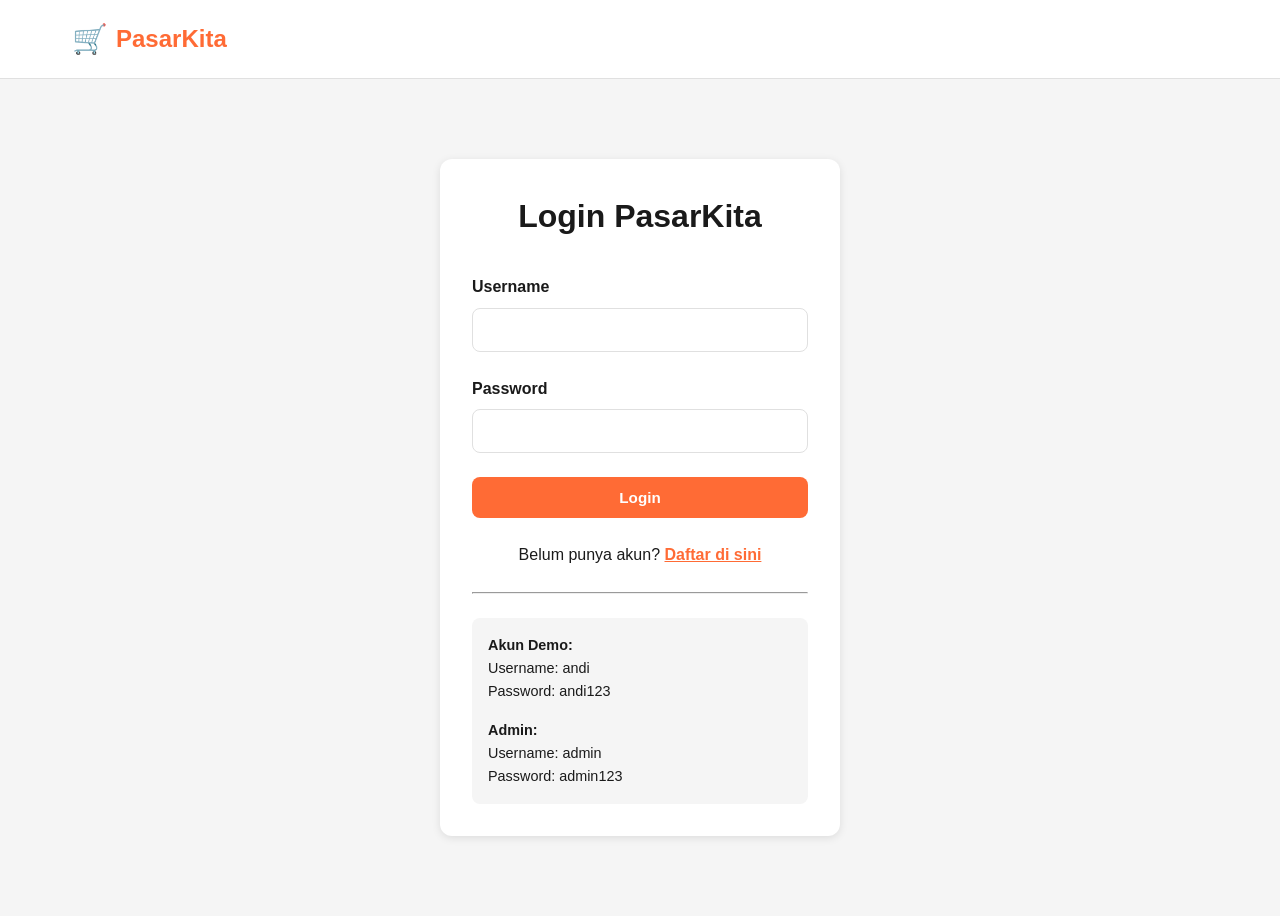
<file: login.html>
<!DOCTYPE html>
<html lang="id">
<head>
    <meta charset="UTF-8">
    <meta name="viewport" content="width=device-width, initial-scale=1.0">
    <title>Login - PasarKita</title>
    <link rel="stylesheet" href="/style.css">
</head>
<body>
    <header>
        <div class="header-container">
            <a href="/" class="logo">
                <span style="font-size: 1.8rem;">🛒</span>
                <span>PasarKita</span>
            </a>
        </div>
    </header>

    <div class="container">
        <div style="
            max-width: 400px;
            margin: 3rem auto;
            background: white;
            padding: 2rem;
            border-radius: 12px;
            box-shadow: 0 2px 8px rgba(0,0,0,0.1);
        ">
            <h1 style="text-align: center; margin-bottom: 2rem;">Login PasarKita</h1>

            <form id="login-form">
                <div class="form-group">
                    <label for="username">Username</label>
                    <input type="text" id="username" name="username" required>
                </div>

                <div class="form-group">
                    <label for="password">Password</label>
                    <input type="password" id="password" name="password" required>
                </div>

                <button type="submit" class="btn btn-primary" style="width: 100%;">
                    Login
                </button>
            </form>

            <p style="text-align: center; margin-top: 1.5rem;">
                Belum punya akun? 
                <a href="/register" style="color: var(--primary); font-weight: bold;">Daftar di sini</a>
            </p>

            <hr style="margin: 1.5rem 0;">

            <div style="background: var(--light); padding: 1rem; border-radius: 8px; font-size: 0.9rem;">
                <strong>Akun Demo:</strong>
                <p>Username: andi</p>
                <p>Password: andi123</p>
                <p style="margin-top: 1rem;"><strong>Admin:</strong></p>
                <p>Username: admin</p>
                <p>Password: admin123</p>
            </div>
        </div>
    </div>

    <script src="/app.js"></script>
</body>
</html>
</file>
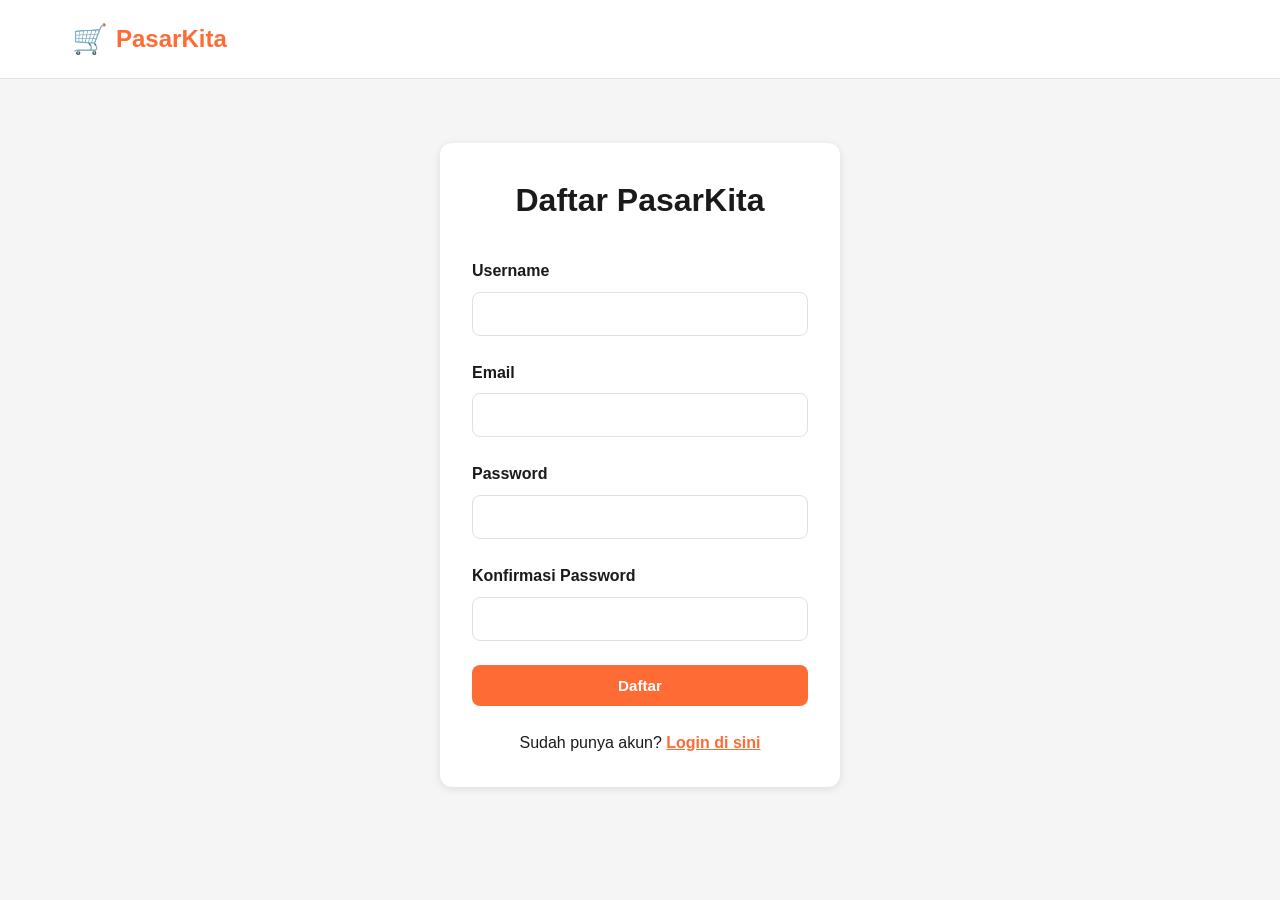
<file: register.html>
<!DOCTYPE html>
<html lang="id">
<head>
    <meta charset="UTF-8">
    <meta name="viewport" content="width=device-width, initial-scale=1.0">
    <title>Register - PasarKita</title>
    <link rel="stylesheet" href="/style.css">
</head>
<body>
    <header>
        <div class="header-container">
            <a href="/" class="logo">
                <span style="font-size: 1.8rem;">🛒</span>
                <span>PasarKita</span>
            </a>
        </div>
    </header>

    <div class="container">
        <div style="
            max-width: 400px;
            margin: 2rem auto;
            background: white;
            padding: 2rem;
            border-radius: 12px;
            box-shadow: 0 2px 8px rgba(0,0,0,0.1);
        ">
            <h1 style="text-align: center; margin-bottom: 2rem;">Daftar PasarKita</h1>

            <form id="register-form">
                <div class="form-group">
                    <label for="username">Username</label>
                    <input type="text" id="username" name="username" required>
                </div>

                <div class="form-group">
                    <label for="email">Email</label>
                    <input type="email" id="email" name="email" required>
                </div>

                <div class="form-group">
                    <label for="password">Password</label>
                    <input type="password" id="password" name="password" required>
                </div>

                <div class="form-group">
                    <label for="password_confirm">Konfirmasi Password</label>
                    <input type="password" id="password_confirm" name="password_confirm" required>
                </div>

                <button type="submit" class="btn btn-primary" style="width: 100%;">
                    Daftar
                </button>
            </form>

            <p style="text-align: center; margin-top: 1.5rem;">
                Sudah punya akun? 
                <a href="/login" style="color: var(--primary); font-weight: bold;">Login di sini</a>
            </p>
        </div>
    </div>

    <script src="/app.js"></script>
</body>
</html>
</file>
<file: style.css>
* {
    margin: 0;
    padding: 0;
    box-sizing: border-box;
}

:root {
    --primary: #ff6b35;
    --secondary: #f7931e;
    --dark: #1a1a1a;
    --light: #f5f5f5;
    --border: #e0e0e0;
    --success: #27ae60;
    --danger: #e74c3c;
    --warning: #f39c12;
    --info: #3498db;
}

body {
    font-family: -apple-system, BlinkMacSystemFont, 'Segoe UI', Roboto, Oxygen, Ubuntu, Cantarell, sans-serif;
    background: var(--light);
    color: var(--dark);
    line-height: 1.6;
}

/* ===== HEADER & NAVIGATION ===== */

header {
    background: white;
    border-bottom: 1px solid var(--border);
    sticky: top;
    z-index: 100;
}

.header-container {
    max-width: 1200px;
    margin: 0 auto;
    padding: 1rem 2rem;
    display: flex;
    justify-content: space-between;
    align-items: center;
    gap: 2rem;
}

.logo {
    font-size: 1.5rem;
    font-weight: bold;
    color: var(--primary);
    text-decoration: none;
    display: flex;
    align-items: center;
    gap: 0.5rem;
}

.logo:hover {
    text-decoration: underline;
}

.search-bar {
    flex: 1;
    max-width: 400px;
}

.search-bar input {
    width: 100%;
    padding: 0.75rem 1rem;
    border: 1px solid var(--border);
    border-radius: 8px;
    font-size: 0.9rem;
}

.search-bar input:focus {
    outline: none;
    border-color: var(--primary);
    box-shadow: 0 0 0 3px rgba(255, 107, 53, 0.1);
}

.nav-menu {
    display: flex;
    gap: 2rem;
    align-items: center;
    list-style: none;
}

.nav-menu a {
    color: var(--dark);
    text-decoration: none;
    font-weight: 500;
}

.nav-menu a:hover {
    color: var(--primary);
}

.btn {
    padding: 0.75rem 1.5rem;
    border: none;
    border-radius: 8px;
    font-weight: 600;
    cursor: pointer;
    text-decoration: none;
    display: inline-block;
    transition: all 0.3s ease;
    font-size: 0.95rem;
}

.btn-primary {
    background: var(--primary);
    color: white;
}

.btn-primary:hover {
    background: #e55a2b;
    transform: translateY(-2px);
    box-shadow: 0 4px 12px rgba(255, 107, 53, 0.3);
}

.btn-secondary {
    background: var(--secondary);
    color: white;
}

.btn-secondary:hover {
    background: #e67e10;
}

.btn-outline {
    border: 2px solid var(--primary);
    color: var(--primary);
    background: transparent;
}

.btn-outline:hover {
    background: var(--primary);
    color: white;
}

.btn-danger {
    background: var(--danger);
    color: white;
}

.btn-danger:hover {
    background: #c0392b;
}

.btn-success {
    background: var(--success);
    color: white;
}

.btn-success:hover {
    background: #229954;
}

.btn-sm {
    padding: 0.5rem 1rem;
    font-size: 0.85rem;
}

/* ===== CONTAINER & LAYOUT ===== */

.container {
    max-width: 1200px;
    margin: 0 auto;
    padding: 2rem;
}

.section {
    margin-bottom: 3rem;
}

.section-title {
    font-size: 1.75rem;
    font-weight: bold;
    margin-bottom: 1.5rem;
    padding-bottom: 1rem;
    border-bottom: 2px solid var(--primary);
}

/* ===== GRID & CARDS ===== */

.grid {
    display: grid;
    gap: 2rem;
    margin-bottom: 2rem;
}

.grid-2 {
    grid-template-columns: repeat(auto-fill, minmax(280px, 1fr));
}

.grid-3 {
    grid-template-columns: repeat(auto-fill, minmax(200px, 1fr));
}

.grid-4 {
    grid-template-columns: repeat(auto-fill, minmax(150px, 1fr));
}

.card {
    background: white;
    border-radius: 12px;
    border: 1px solid var(--border);
    overflow: hidden;
    transition: all 0.3s ease;
}

.card:hover {
    box-shadow: 0 8px 24px rgba(0, 0, 0, 0.12);
    transform: translateY(-4px);
}

.card-image {
    width: 100%;
    height: 200px;
    background: var(--light);
    display: flex;
    align-items: center;
    justify-content: center;
    overflow: hidden;
}

.card-image img {
    width: 100%;
    height: 100%;
    object-fit: cover;
}

.card-body {
    padding: 1.5rem;
}

.card-title {
    font-size: 1.1rem;
    font-weight: bold;
    margin-bottom: 0.5rem;
    color: var(--dark);
}

.card-text {
    font-size: 0.9rem;
    color: #666;
    margin-bottom: 1rem;
    line-height: 1.5;
}

.card-footer {
    padding: 0 1.5rem 1.5rem;
    display: flex;
    justify-content: space-between;
    align-items: center;
}

.price {
    font-size: 1.5rem;
    font-weight: bold;
    color: var(--primary);
}

.badge {
    display: inline-block;
    padding: 0.25rem 0.75rem;
    border-radius: 20px;
    font-size: 0.75rem;
    font-weight: bold;
}

.badge-primary {
    background: rgba(255, 107, 53, 0.1);
    color: var(--primary);
}

.badge-success {
    background: rgba(39, 174, 96, 0.1);
    color: var(--success);
}

.badge-danger {
    background: rgba(231, 76, 60, 0.1);
    color: var(--danger);
}

.badge-warning {
    background: rgba(243, 156, 18, 0.1);
    color: var(--warning);
}

/* ===== BANNER ===== */

.banner {
    background: linear-gradient(135deg, var(--primary) 0%, var(--secondary) 100%);
    color: white;
    padding: 3rem 2rem;
    border-radius: 12px;
    margin-bottom: 2rem;
    text-align: center;
}

.banner-title {
    font-size: 2rem;
    font-weight: bold;
    margin-bottom: 1rem;
}

.banner-subtitle {
    font-size: 1.1rem;
    opacity: 0.9;
    margin-bottom: 1.5rem;
}

/* ===== CATEGORIES ===== */

.categories {
    display: grid;
    grid-template-columns: repeat(auto-fit, minmax(120px, 1fr));
    gap: 1rem;
    margin-bottom: 2rem;
}

.category-item {
    background: white;
    padding: 1rem;
    border-radius: 8px;
    text-align: center;
    cursor: pointer;
    border: 2px solid transparent;
    transition: all 0.3s ease;
    text-decoration: none;
    color: var(--dark);
}

.category-item:hover {
    border-color: var(--primary);
    color: var(--primary);
}

.category-icon {
    font-size: 2rem;
    margin-bottom: 0.5rem;
}

.category-name {
    font-weight: 600;
}

/* ===== FORMS ===== */

.form-group {
    margin-bottom: 1.5rem;
}

.form-group label {
    display: block;
    margin-bottom: 0.5rem;
    font-weight: 600;
    color: var(--dark);
}

.form-group input,
.form-group textarea,
.form-group select {
    width: 100%;
    padding: 0.75rem;
    border: 1px solid var(--border);
    border-radius: 8px;
    font-size: 1rem;
    font-family: inherit;
}

.form-group input:focus,
.form-group textarea:focus,
.form-group select:focus {
    outline: none;
    border-color: var(--primary);
    box-shadow: 0 0 0 3px rgba(255, 107, 53, 0.1);
}

.form-group textarea {
    resize: vertical;
    min-height: 100px;
}

.form-row {
    display: grid;
    grid-template-columns: repeat(auto-fit, minmax(250px, 1fr));
    gap: 1rem;
}

/* ===== TABLES ===== */

table {
    width: 100%;
    border-collapse: collapse;
    background: white;
    border-radius: 8px;
    overflow: hidden;
}

th {
    background: var(--light);
    padding: 1rem;
    text-align: left;
    font-weight: 600;
    border-bottom: 2px solid var(--border);
}

td {
    padding: 1rem;
    border-bottom: 1px solid var(--border);
}

tr:last-child td {
    border-bottom: none;
}

/* ===== ALERTS ===== */

.alert {
    padding: 1rem;
    border-radius: 8px;
    margin-bottom: 1.5rem;
    border-left: 4px solid;
}

.alert-success {
    background: rgba(39, 174, 96, 0.1);
    border-color: var(--success);
    color: #1e6e39;
}

.alert-danger {
    background: rgba(231, 76, 60, 0.1);
    border-color: var(--danger);
    color: #a93226;
}

.alert-warning {
    background: rgba(243, 156, 18, 0.1);
    border-color: var(--warning);
    color: #7d4f1e;
}

.alert-info {
    background: rgba(52, 152, 219, 0.1);
    border-color: var(--info);
    color: #18497d;
}

/* ===== MODALS & DIALOGS ===== */

.modal {
    display: none;
    position: fixed;
    z-index: 1000;
    left: 0;
    top: 0;
    width: 100%;
    height: 100%;
    background-color: rgba(0, 0, 0, 0.5);
}

.modal.active {
    display: flex;
    align-items: center;
    justify-content: center;
}

.modal-content {
    background-color: white;
    padding: 2rem;
    border-radius: 12px;
    max-width: 500px;
    width: 90%;
    max-height: 90vh;
    overflow-y: auto;
}

.modal-header {
    font-size: 1.5rem;
    font-weight: bold;
    margin-bottom: 1.5rem;
    display: flex;
    justify-content: space-between;
    align-items: center;
}

.modal-close {
    cursor: pointer;
    font-size: 1.5rem;
    color: #999;
}

.modal-close:hover {
    color: var(--dark);
}

/* ===== LOADING & SPINNER ===== */

.loading {
    display: inline-block;
    width: 20px;
    height: 20px;
    border: 3px solid var(--light);
    border-radius: 50%;
    border-top-color: var(--primary);
    animation: spin 1s linear infinite;
}

@keyframes spin {
    to {
        transform: rotate(360deg);
    }
}

/* ===== RESPONSIVE ===== */

@media (max-width: 768px) {
    .header-container {
        flex-direction: column;
        gap: 1rem;
    }
    
    .search-bar {
        max-width: 100%;
    }
    
    .nav-menu {
        gap: 1rem;
        width: 100%;
        justify-content: space-between;
    }
    
    .container {
        padding: 1rem;
    }
    
    .grid-2 {
        grid-template-columns: repeat(auto-fill, minmax(200px, 1fr));
    }
    
    .grid-3 {
        grid-template-columns: repeat(2, 1fr);
    }
    
    .grid-4 {
        grid-template-columns: repeat(2, 1fr);
    }
    
    .banner {
        padding: 2rem 1rem;
    }
    
    .banner-title {
        font-size: 1.5rem;
    }
    
    .form-row {
        grid-template-columns: 1fr;
    }
}

@media (max-width: 480px) {
    .header-container {
        padding: 1rem;
    }
    
    .logo {
        font-size: 1.2rem;
    }
    
    .section-title {
        font-size: 1.3rem;
    }
    
    .grid-2 {
        grid-template-columns: 1fr;
    }
    
    .categories {
        grid-template-columns: repeat(3, 1fr);
        gap: 0.5rem;
    }
    
    .category-item {
        padding: 0.75rem 0.5rem;
    }
    
    .category-icon {
        font-size: 1.5rem;
    }
    
    .category-name {
        font-size: 0.75rem;
    }
}

/* ===== UTILITY CLASSES ===== */

.text-center {
    text-align: center;
}

.mt-1 { margin-top: 0.5rem; }
.mt-2 { margin-top: 1rem; }
.mt-3 { margin-top: 1.5rem; }
.mt-4 { margin-top: 2rem; }

.mb-1 { margin-bottom: 0.5rem; }
.mb-2 { margin-bottom: 1rem; }
.mb-3 { margin-bottom: 1.5rem; }
.mb-4 { margin-bottom: 2rem; }

.p-1 { padding: 0.5rem; }
.p-2 { padding: 1rem; }
.p-3 { padding: 1.5rem; }
.p-4 { padding: 2rem; }

.hidden { display: none; }
.visible { display: block; }

.flex {
    display: flex;
}

.flex-between {
    display: flex;
    justify-content: space-between;
    align-items: center;
}

.flex-center {
    display: flex;
    justify-content: center;
    align-items: center;
}
</file>
